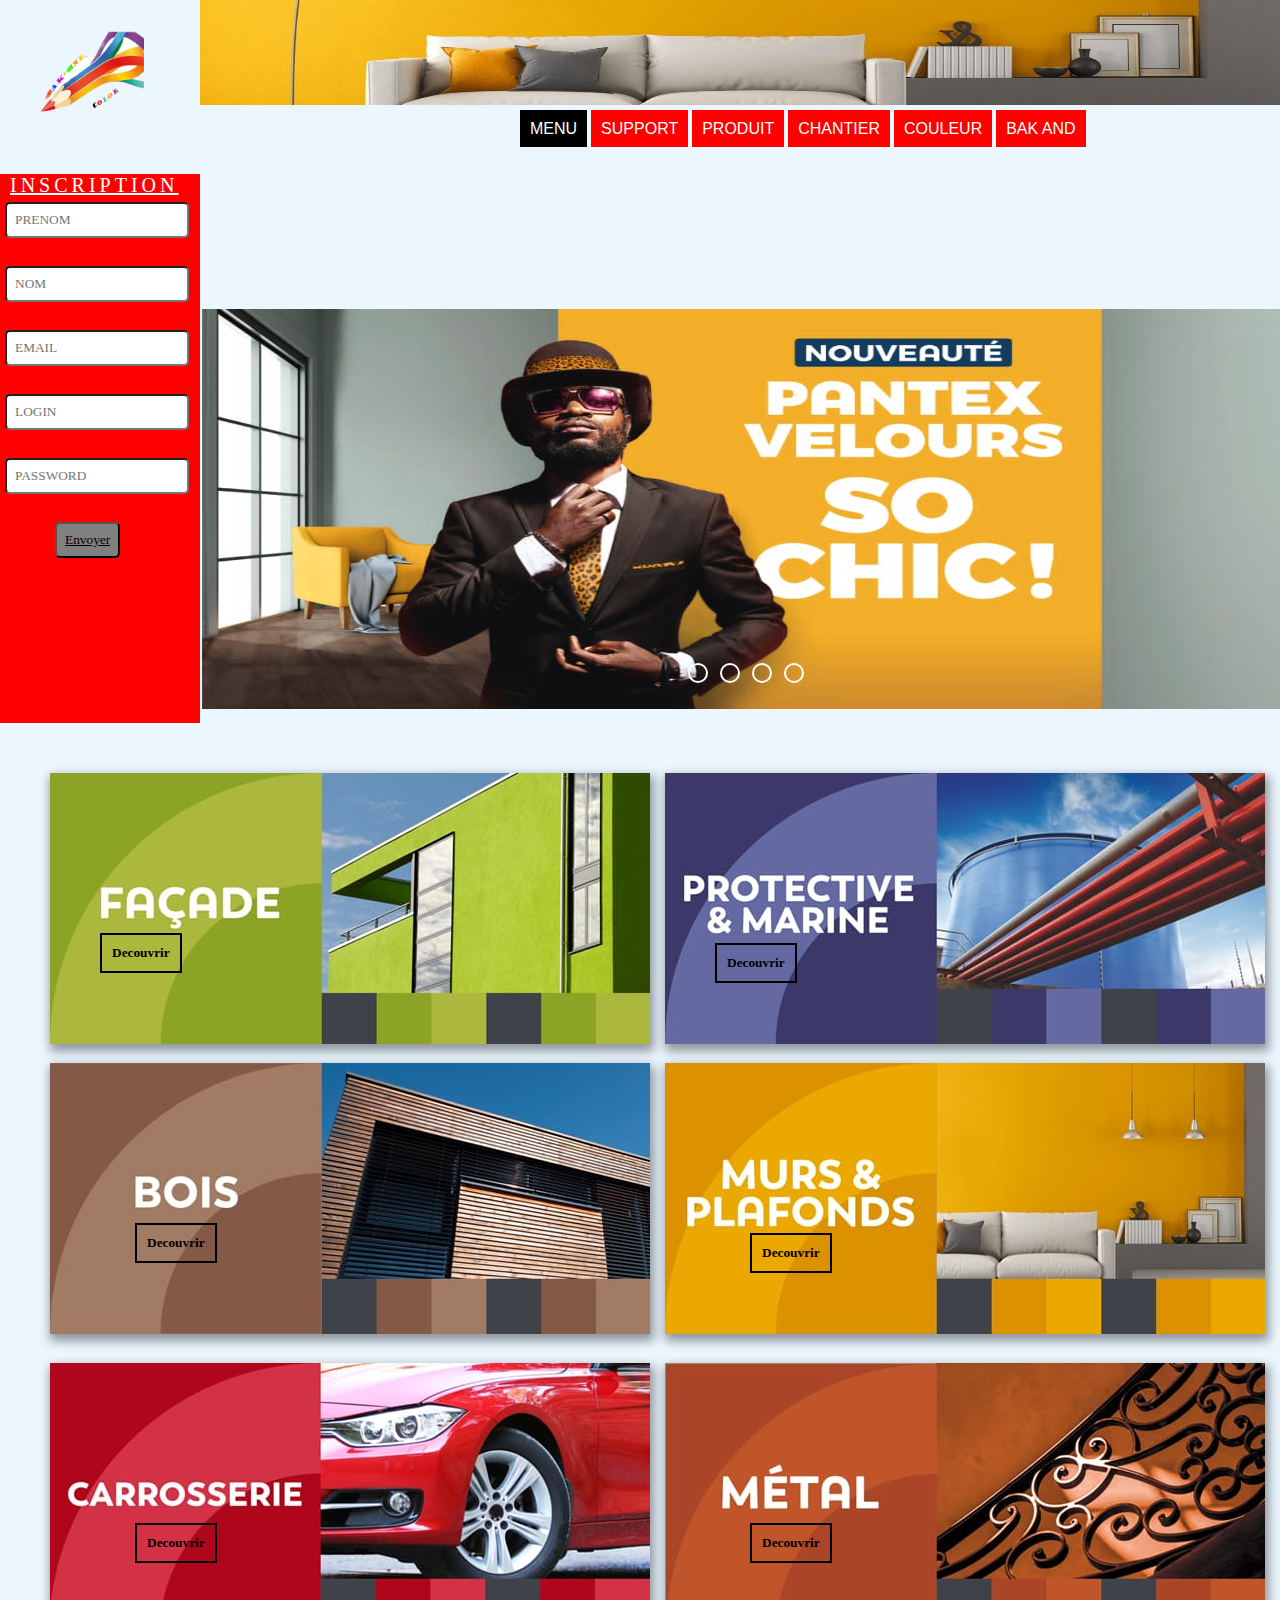
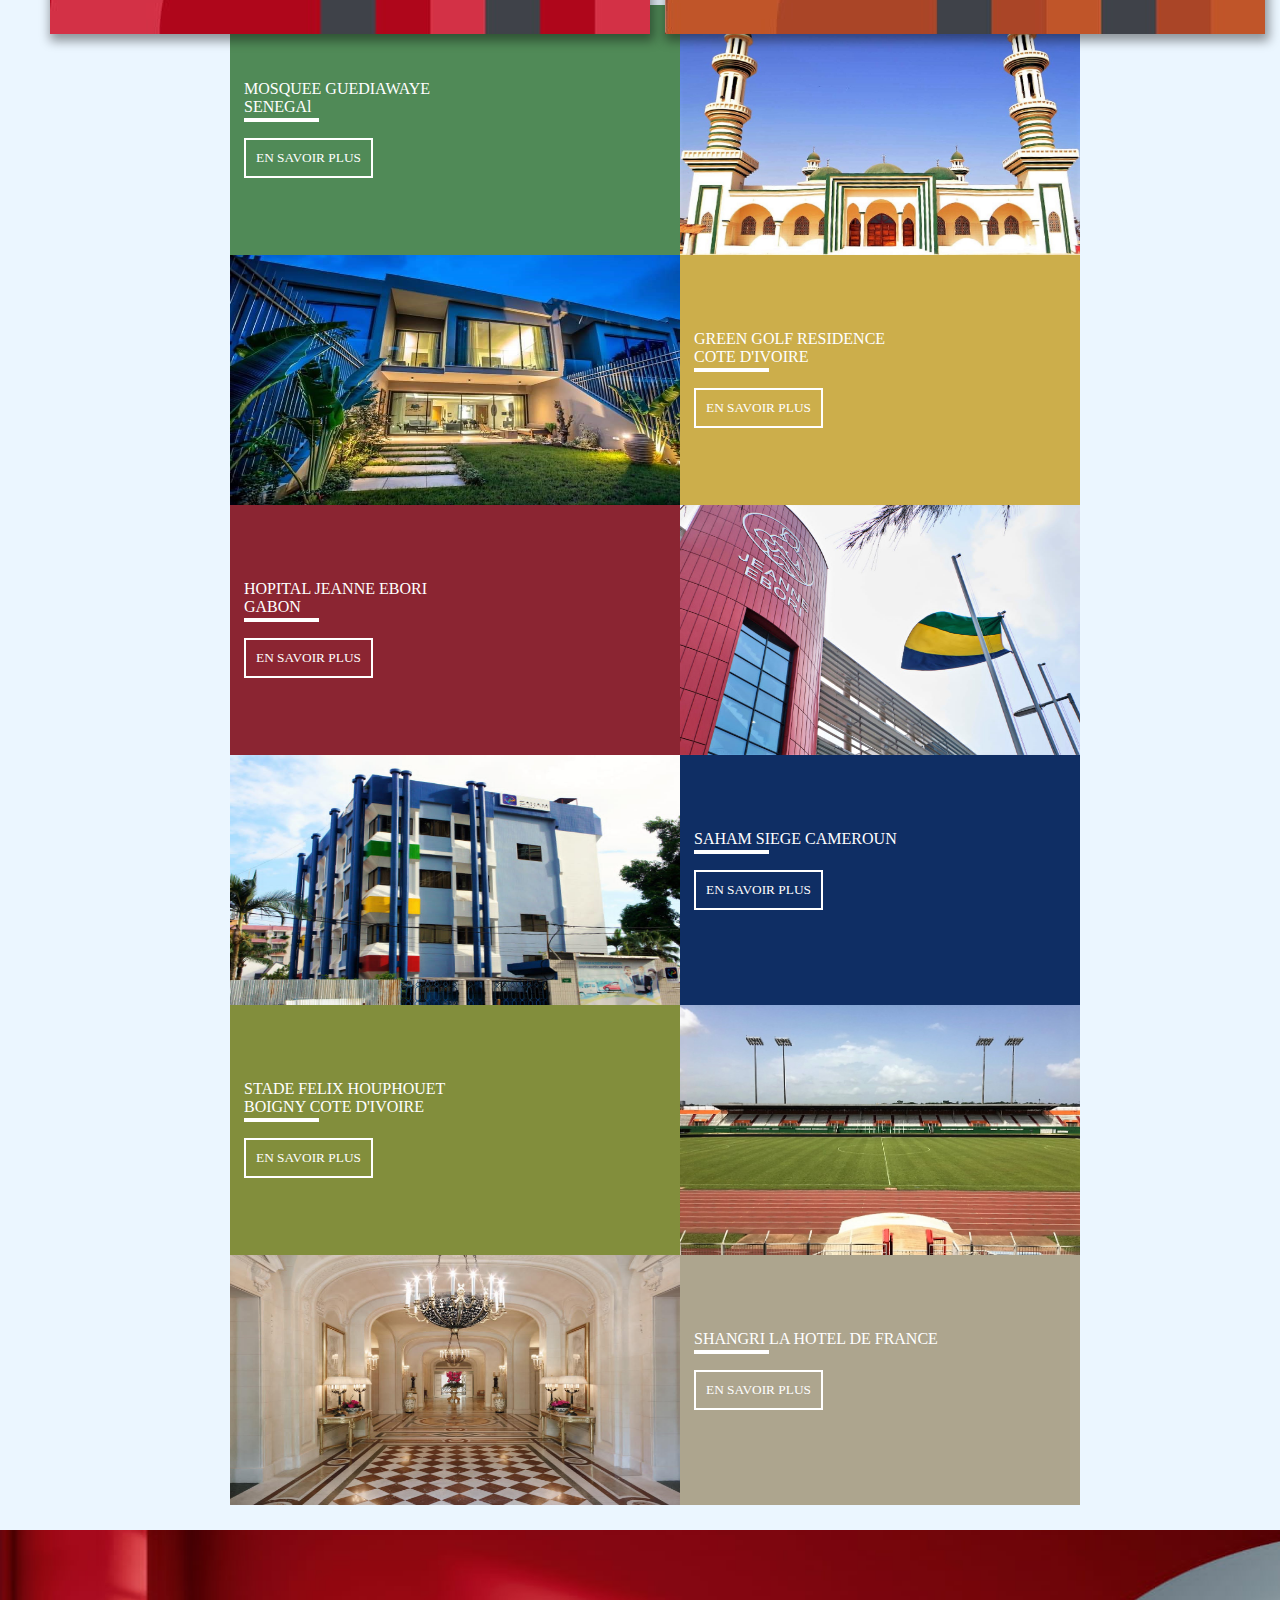
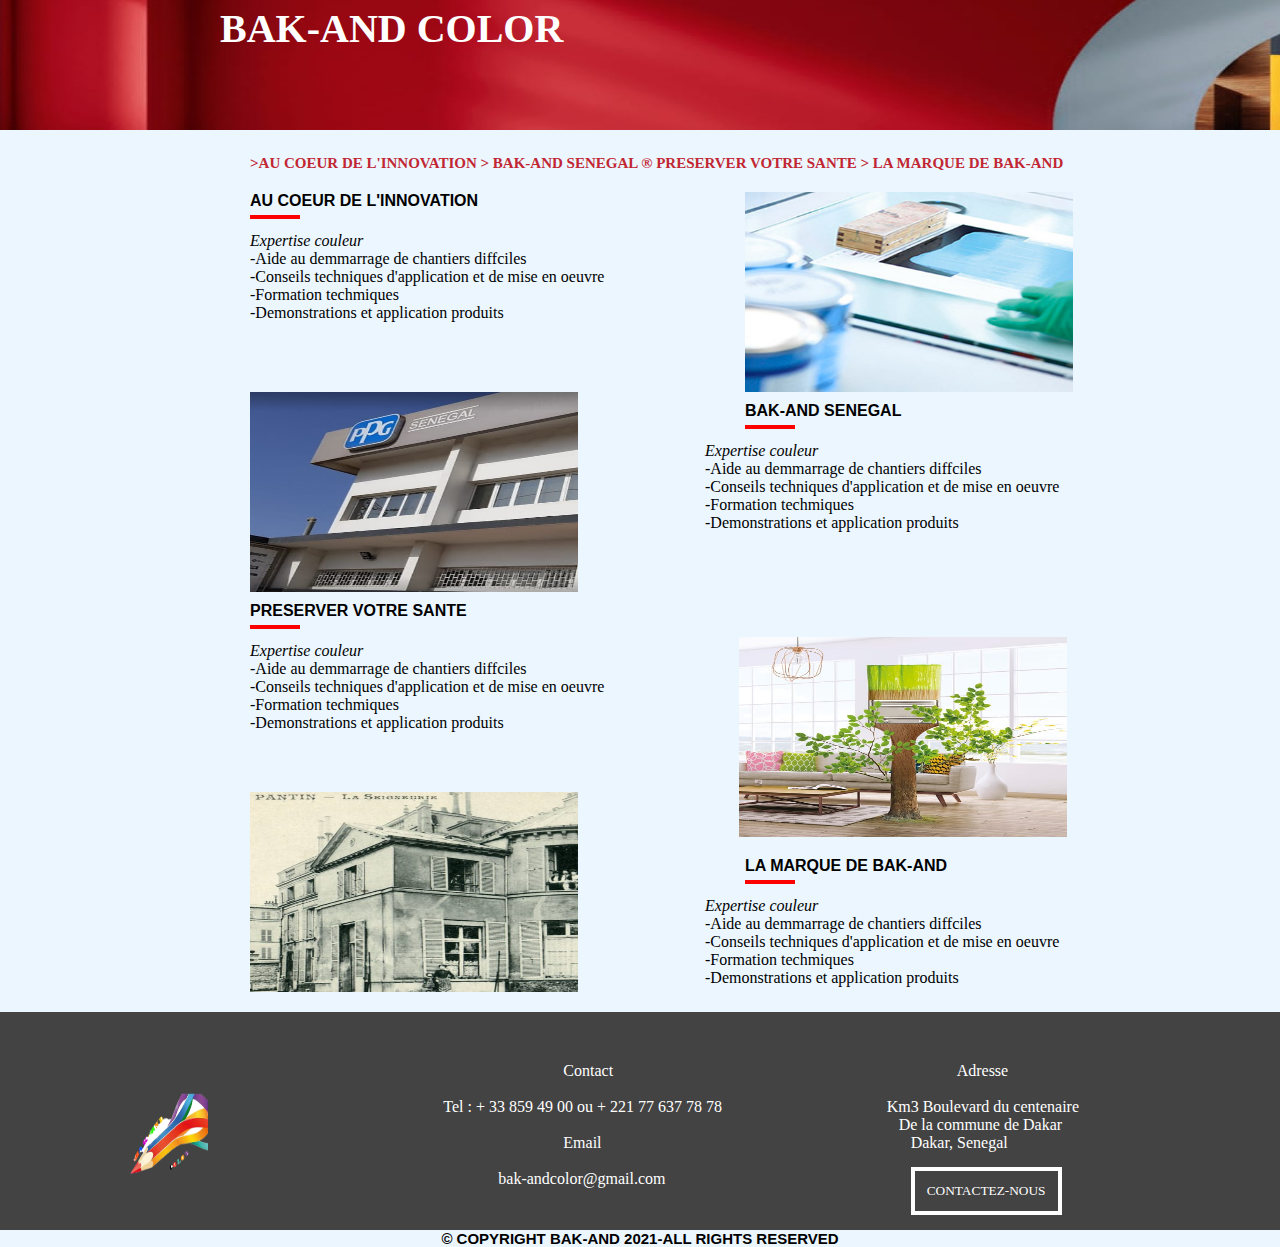
<file: Bak_And_Color/index.html>
<html>
    <head>
        <title>Bak And Color</title>
        <meta charset="utf-8">
        <link rel="stylesheet" href="styles/style.css">
    </head>
    <body>
    <header>
        <div class="logo">
          <img src="images/BAK AND.png">
        </div>
        
        <div class="ban_men">
           <div class="banniere">
             <img src="images/IMG-20210606-WA0050.jpg">
           </div>

           <div class="menu">
             <ul>
                 <a href="#">MENU</a>
                 <a href="#">SUPPORT</a>
                 <a href="#produit">PRODUIT</a>
                 <a href="#chantier">CHANTIER</a>
                 <a href="#">COULEUR</a>
                 <a href="#bak">BAK AND</a>
             </ul>
           </div>
        </div>
    </header>

    <div class="section1">
        <div class="form">
         <p class="inscri">INSCRIPTION</p>
         <form action="" method="">
          <input type="text" name="" placeholder="PRENOM"><br><br>
          <input type="text" name="" placeholder="NOM"><br><br>
          <input type="text" name="" placeholder="EMAIL"><br><br>
          <input type="text" name="" placeholder="LOGIN"><br><br>
          <input type="text" name="" placeholder="PASSWORD"><br><br>
          <input type="submit" value="Envoyer">
         </form>
        </div>

        <div class="slidershow middle">

          <div class="slides">
            <input type="radio" name="r" id="r1" checked>
            <input type="radio" name="r" id="r2">
            <input type="radio" name="r" id="r3">
            <input type="radio" name="r" id="r4">
            <input type="radio" name="r" id="r5">
            <div class="slide s1">
              <img src="images/IMG-20210606-WA0033.jpg" alt="">
            </div>
            <div class="slide">
              <img src="images/IMG-20210606-WA0032.jpg" alt="">
            </div>
            <div class="slide">
              <img src="images/IMG-20210606-WA0024.jpg" alt="">
            </div>
            <div class="slide">
              <img src="images/IMG-20210606-WA0051.jpg" alt="">
            </div>
           
          </div>
    
          <div class="navigation">
            <label for="r1" class="bar"></label>
            <label for="r2" class="bar"></label>
            <label for="r3" class="bar"></label>
            <label for="r4" class="bar"></label>
          </div>
        </div>
    </div>

    <div class="section2" id="produit">

        <div class="section2_1">
        <div class="facade">
          <img src="images/IMG-20210606-WA0061.jpg">
        </div>
          <div class="btn">
            <button type="button"><a href="index2.html" style="text-decoration: none;color: black;">Decouvrir</a></button>
          </div>
        </div>

        <div class="section2_2">
            <div class="pro">
            <img src="images/IMG-20210606-WA0065.jpg">
           </div>
            <div class="btn">
              <button type="button"><a href="index3.html"  style="text-decoration: none;color: black;">Decouvrir</a></button>
            </div>
          </div>
         
          <div class="section2_3">
            <div class="bois">
            <img src="images/IMG-20210606-WA0063.jpg">
          </div>
            <div class="btn">
              <button type="button"><a href="index4.html"  style="text-decoration: none;color: black;">Decouvrir</a></button>
            </div>
          </div>

          <div class="section2_4">
            <div class="mur">
            <img src="images/IMG-20210606-WA0064.jpg">
        </div>
            <div class="btn">
              <button type="button"><a href="index5.html" style="text-decoration: none;color: black;">Decouvrir</a></button>
            </div>
          </div>

          <div class="section2_5">
        <div class="carro">
            <img src="images/IMG-20210606-WA0062.jpg">
        </div>
            <div class="btn">
              <button type="button"><a href="index6.html" style="text-decoration: none;color: black;">Decouvrir</a></button>
            </div>
          </div>

          <div class="section2_6">
            <div class="metal">
            <img src="images/IMG-20210606-WA0021.jpg">
        </div>
            <div class="btn">
              <button type="button"><a href="index7.html" style="text-decoration: none;color: black;">Decouvrir</a></button>
            </div>
          </div>
    </div>

    <div class="chantier" id="chantier">
        <!--Chantier 1-->
     <div class="ct1">
      <div class="info">
        <p>MOSQUEE GUEDIAWAYE<br>SENEGAl</p><br>
        <button type="button" class="plus">EN SAVOIR PLUS</button>
      </div>
      <div class="mosq">
       <img src="images/IMG-20210606-WA0027.jpg" width="400" height="250">
      </div>
     </div>
     <!--Chantier 2-->
     <div class="ct2">
        <div class="resi">
            <img src="images/IMG-20210606-WA0058.jpg" width="450" height="250">
           </div>
        <div class="info">
          <p>GREEN GOLF RESIDENCE<br>COTE D'IVOIRE</p><br>
          <button type="button" class="plus">EN SAVOIR PLUS</button>
        </div>
        </div>
     <!--Chantier 3-->
     <div class="ct3">
        <div class="info">
          <p>HOPITAL JEANNE EBORI<br>GABON</p><br>
          <button type="button" class="plus">EN SAVOIR PLUS</button>
        </div>
        <div class="hop">
         <img src="images/IMG-20210606-WA0035.jpg" width="400" height="250">
        </div>
       </div>
       <!--Chantier 4-->
       <div class="ct4">
        <div class="saham">
            <img src="images/IMG-20210606-WA0049.jpg" width="450" height="250">
           </div>
        <div class="info">
          <p>SAHAM SIEGE CAMEROUN</p><br>
          <button type="button" class="plus">EN SAVOIR PLUS</button>
        </div>
    </div>
        <!--Chantier 5-->
        <div class="ct5">
            <div class="info">
              <p>STADE FELIX HOUPHOUET <br>BOIGNY COTE D'IVOIRE</p><br>
              <button type="button" class="plus">EN SAVOIR PLUS</button>
            </div>
            <div class="std">
             <img src="images/IMG-20210606-WA0028.jpg" width="400" height="250">
            </div>
           </div>
        <!--Chantier 6-->
        <div class="ct6">
            <div class="hot">
                <img src="images/IMG-20210606-WA0025.jpg" width="450" height="250">
               </div>
            <div class="info">
              <p>SHANGRI LA HOTEL DE FRANCE</p><br>
              <button type="button" class="plus">EN SAVOIR PLUS</button>
            </div>
        </div>

    </div>

    <!--Bak And-->
    
      <div class="ban_bak">
        <div class="image_bak">
          <img src="images/IMG-20210606-WA0026.jpg">
        </div>
        <div class="info">
          <h1>BAK-AND COLOR</h1>
        </div>
      </div>
     <h3 class="innov"><a href="#"></a>>AU COEUR DE L'INNOVATION > BAK-AND SENEGAL &#174; PRESERVER VOTRE SANTE > LA MARQUE DE BAK-AND</a></h3>

     <div class="bak_content">
      
        <div class="ligne">
           <!--Ligne 1-->
           <div class="ligne_1_1">
             <p class="inno">AU COEUR DE L'INNOVATION</p><br>
             <p class="exp">
               <em>Expertise couleur</em><br>
               -Aide au demmarrage de chantiers diffciles<br>
               -Conseils techniques d'application et de mise en oeuvre<br>
               -Formation techmiques<br>
               -Demonstrations et application produits
             </p>
           </div>
          <div class="ligne_1_2">
            <img src="images/IMG-20210606-WA0057.jpg" width="328" height="200">
          </div>
        <!--Ligne 2-->
        <div class="ligne_1_3">
          <img src="images/IMG-20210606-WA0055.jpg" width="328" height="200">
        </div>
        <div class="ligne_1_4">
          <p class="inno">BAK-AND SENEGAL</p><br>
          <p class="exp">
            <em>Expertise couleur</em><br>
            -Aide au demmarrage de chantiers diffciles<br>
            -Conseils techniques d'application et de mise en oeuvre<br>
            -Formation techmiques<br>
            -Demonstrations et application produits
          </p>
        </div>
       <!--Ligne 3-->
       <div class="ligne_1_5">
        <p class="inno">PRESERVER VOTRE SANTE</p><br>
        <p class="exp">
          <em>Expertise couleur</em><br>
          -Aide au demmarrage de chantiers diffciles<br>
          -Conseils techniques d'application et de mise en oeuvre<br>
          -Formation techmiques<br>
          -Demonstrations et application produits
        </p>
      </div>
     <div class="ligne_1_6">
       <img src="images/IMG-20210606-WA0060.jpg" width="328" height="200">
     </div>

     <div class="ligne_1_7">
      <img src="images/IMG-20210606-WA0056.jpg" width="328" height="200">
    </div>
    <div class="ligne_1_8">
      <p class="inno">LA MARQUE DE BAK-AND</p><br>
      <p class="exp">
        <em>Expertise couleur</em><br>
        -Aide au demmarrage de chantiers diffciles<br>
        -Conseils techniques d'application et de mise en oeuvre<br>
        -Formation techmiques<br>
        -Demonstrations et application produits
      </p>
    </div>


        </div>
     </div>
   

    <!--Le pied de page-->
    <footer>
      <div class="pied">
      <div class="logo_footer">
       <img src="images/BAK AND.png" width="150" height="150">
      </div>

      <div class="ct_em">
        <p class="titre">Contact</p><br>
        <p class="info">Tel : + 33 859 49 00 ou + 221 77 637 78 78 </p><br>
        <p class="titre">Email</p><br>
        <p class="info" style="margin-left: 55px;">bak-andcolor@gmail.com</p><br><br>
      </div>

      <div class="place">
        <p class="titre">Adresse</p><br>
        <p class="adr">Km3 Boulevard du centenaire<br>
          &nbsp;&nbsp;&nbsp;De la commune de Dakar<br>
          &nbsp;&nbsp;&nbsp;&nbsp;&nbsp;&nbsp;Dakar, Senegal
        </p>
        <button type="button" class="contact">CONTACTEZ-NOUS</button>
      </div>
    </div>
    </footer>
    <p class="cop">&#169; COPYRIGHT BAK-AND 2021-ALL RIGHTS RESERVED</p>
     
    
</body>
</html>
</file>
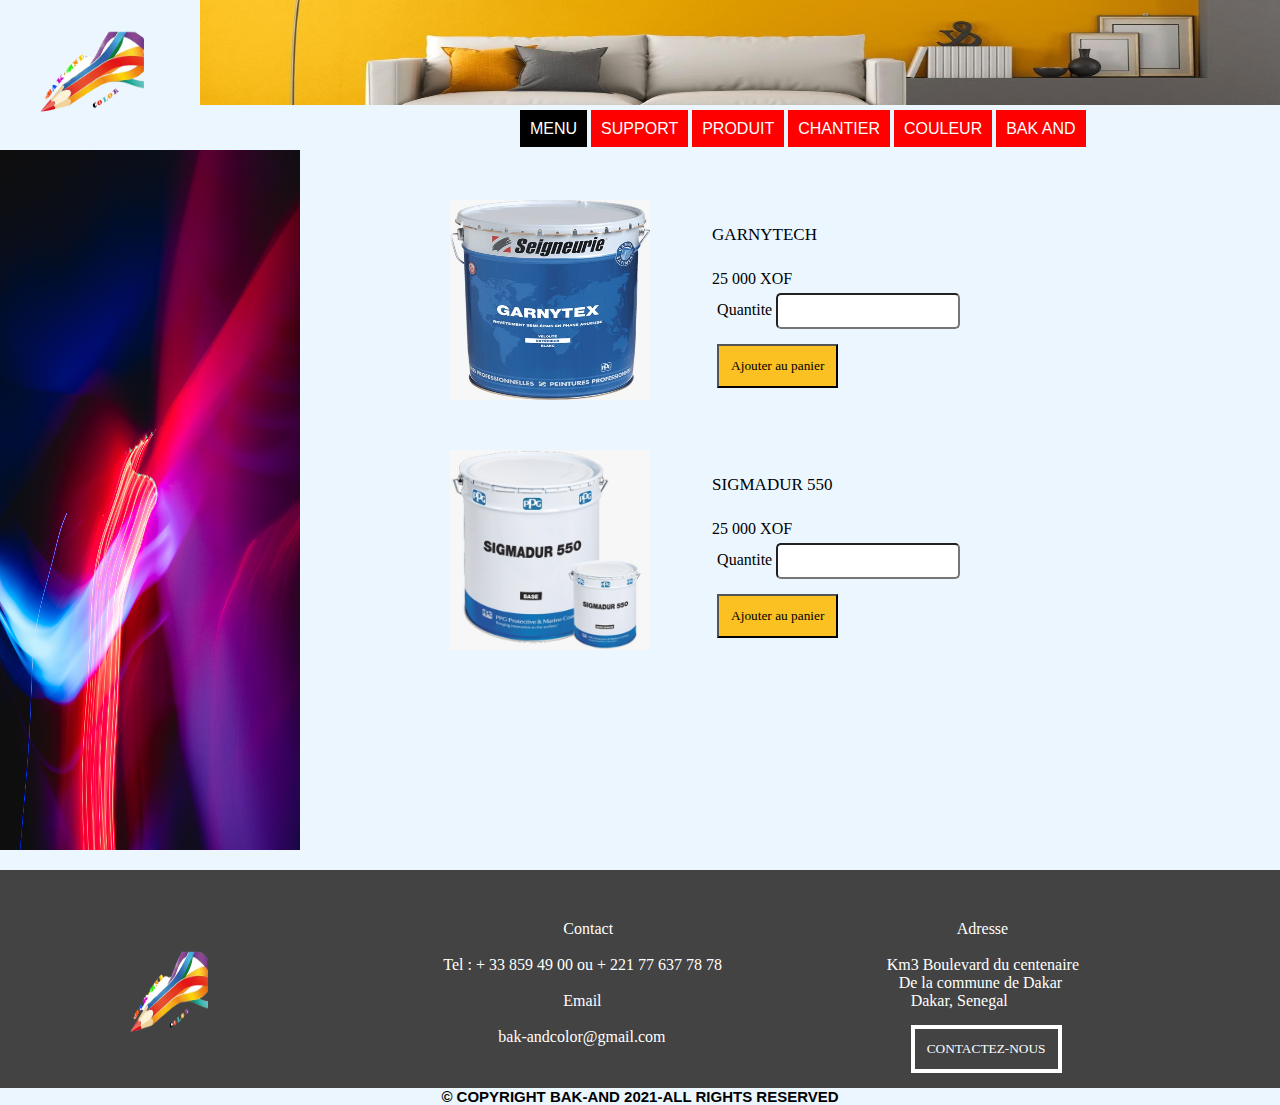
<file: Bak_And_Color/index2.html>
<html>
    <head>
        <title>Bak And Color</title>
        <meta charset="utf-8">
        <link rel="stylesheet" href="styles/style.css">
    </head>
    <body>
    <header>
        <div class="logo">
          <img src="images/BAK AND.png">
        </div>
        
        <div class="ban_men">
           <div class="banniere">
             <img src="images/IMG-20210606-WA0050.jpg">
           </div>

           <div class="menu">
             <ul>
                 <a href="index.html">MENU</a>
                 <a href="#">SUPPORT</a>
                 <a href="index.html">PRODUIT</a>
                 <a href="index.html">CHANTIER</a>
                 <a href="#">COULEUR</a>
                 <a href="index.html">BAK AND</a>
             </ul>
           </div>
        </div>
    </header>

    <div class="section1">
        <div class="bup">
         <img src="images/pexels-bruno-thethe-1910236.jpg" width="300" height="700">
        </div>

        <div class="promo2">
            <div class="section_2_2_1">
                <div class="produit">
                  <img src="images/IMG-20210606-WA0029.jpg" width="200" height="200">
                </div>
                <div class="info_pro">
                    <p class="info">GARNYTECH</p>
                    <p class="prix">25 000 XOF</p>
                    <form>
                        <label>Quantite</label>
                        <input type="number" name="" class="qt"><br>
                        <button class="ajout">Ajouter au panier</button>
                    </form>
                </div>
       
               </div>
       
               <div class="section_2_2_2">
                   <div class="produit">
                     <img src="images/IMG-20210606-WA0020.jpg" width="200" height="200">
                   </div>
                   <div class="info_pro">
                       <p class="info">SIGMADUR 550</p>
                       <p class="prix">25 000 XOF</p>
                       <form>
                           <label>Quantite</label>
                           <input type="number" name="" class="qt"><br>
                           <button class="ajout">Ajouter au panier</button>
                       </form>
                   </div>
          
                  </div>
        </div>
    </div>

      

    <!--Le pied de page-->
    <footer>
      <div class="pied">
      <div class="logo_footer">
       <img src="images/BAK AND.png" width="150" height="150">
      </div>

      <div class="ct_em">
        <p class="titre">Contact</p><br>
        <p class="info">Tel : + 33 859 49 00 ou + 221 77 637 78 78 </p><br>
        <p class="titre">Email</p><br>
        <p class="info" style="margin-left: 55px;">bak-andcolor@gmail.com</p><br<br>
      </div>

      <div class="place">
        <p class="titre">Adresse</p><br>
        <p class="adr">Km3 Boulevard du centenaire<br>
          &nbsp;&nbsp;&nbsp;De la commune de Dakar<br>
          &nbsp;&nbsp;&nbsp;&nbsp;&nbsp;&nbsp;Dakar, Senegal
        </p>
        <button type="button" class="contact">CONTACTEZ-NOUS</button>
      </div>
    </div>
    </footer>
    <p class="cop">&#169; COPYRIGHT BAK-AND 2021-ALL RIGHTS RESERVED</p>
     
    
</body>
</html>
</file>
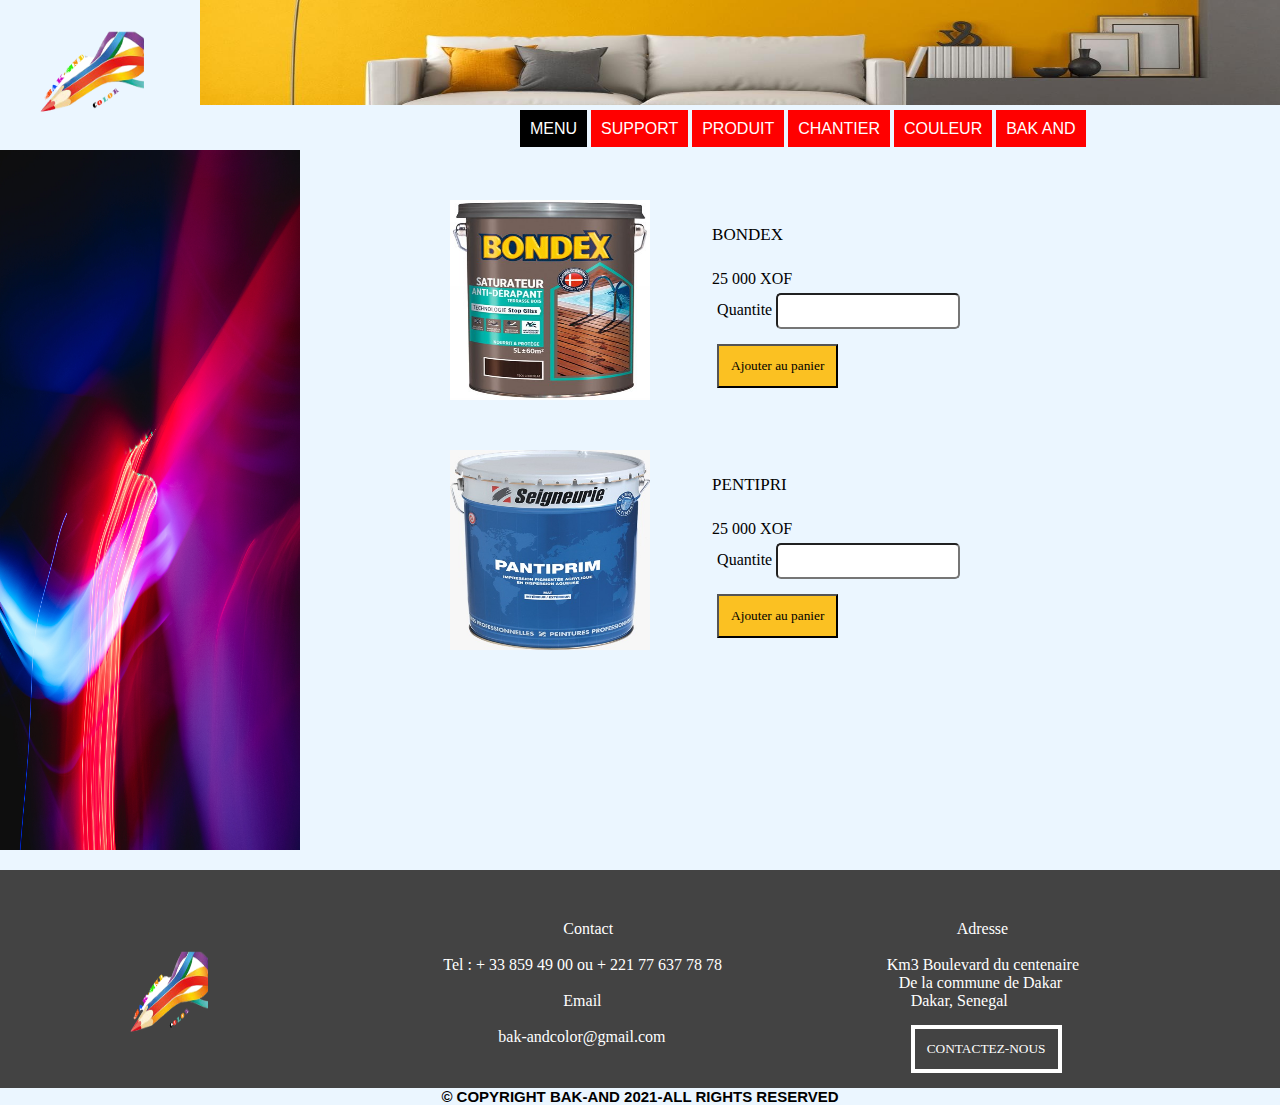
<file: Bak_And_Color/index3.html>
<html>
    <head>
        <title>Bak And Color</title>
        <meta charset="utf-8">
        <link rel="stylesheet" href="styles/style.css">
    </head>
    <body>
    <header>
        <div class="logo">
          <img src="images/BAK AND.png">
        </div>
        
        <div class="ban_men">
           <div class="banniere">
             <img src="images/IMG-20210606-WA0050.jpg">
           </div>

           <div class="menu">
             <ul>
                 <a href="index.html">MENU</a>
                 <a href="#">SUPPORT</a>
                 <a href="index.html">PRODUIT</a>
                 <a href="index.html">CHANTIER</a>
                 <a href="#">COULEUR</a>
                 <a href="index.html">BAK AND</a>
             </ul>
           </div>
        </div>
    </header>

    <div class="section1">
      <div class="bup">
        <img src="images/pexels-bruno-thethe-1910236.jpg" width="300" height="700">
       </div>

        <div class="promo2">
            <div class="section_2_2_1">
                <div class="produit">
                  <img src="images/IMG-20210606-WA0042.jpg" width="200" height="200">
                </div>
                <div class="info_pro">
                    <p class="info">BONDEX</p>
                    <p class="prix">25 000 XOF</p>
                    <form>
                        <label>Quantite</label>
                        <input type="number" name="" class="qt"><br>
                        <button class="ajout">Ajouter au panier</button>
                    </form>
                </div>
       
               </div>
       
               <div class="section_2_2_2">
                   <div class="produit">
                     <img src="images/IMG-20210606-WA0048.jpg" width="200" height="200">
                   </div>
                   <div class="info_pro">
                       <p class="info">PENTIPRI</p>
                       <p class="prix">25 000 XOF</p>
                       <form>
                           <label>Quantite</label>
                           <input type="number" name="" class="qt"><br>
                           <button class="ajout">Ajouter au panier</button>
                       </form>
                   </div>
          
                  </div>
        </div>
    </div>

      

    <!--Le pied de page-->
    <footer>
      <div class="pied">
      <div class="logo_footer">
       <img src="images/BAK AND.png" width="150" height="150">
      </div>

      <div class="ct_em">
        <p class="titre">Contact</p><br>
        <p class="info">Tel : + 33 859 49 00 ou + 221 77 637 78 78 </p><br>
        <p class="titre">Email</p><br>
        <p class="info" style="margin-left: 55px;">bak-andcolor@gmail.com</p><br<br>
      </div>

      <div class="place">
        <p class="titre">Adresse</p><br>
        <p class="adr">Km3 Boulevard du centenaire<br>
          &nbsp;&nbsp;&nbsp;De la commune de Dakar<br>
          &nbsp;&nbsp;&nbsp;&nbsp;&nbsp;&nbsp;Dakar, Senegal
        </p>
        <button type="button" class="contact">CONTACTEZ-NOUS</button>
      </div>
    </div>
    </footer>
    <p class="cop">&#169; COPYRIGHT BAK-AND 2021-ALL RIGHTS RESERVED</p>
     
    
</body>
</html>
</file>
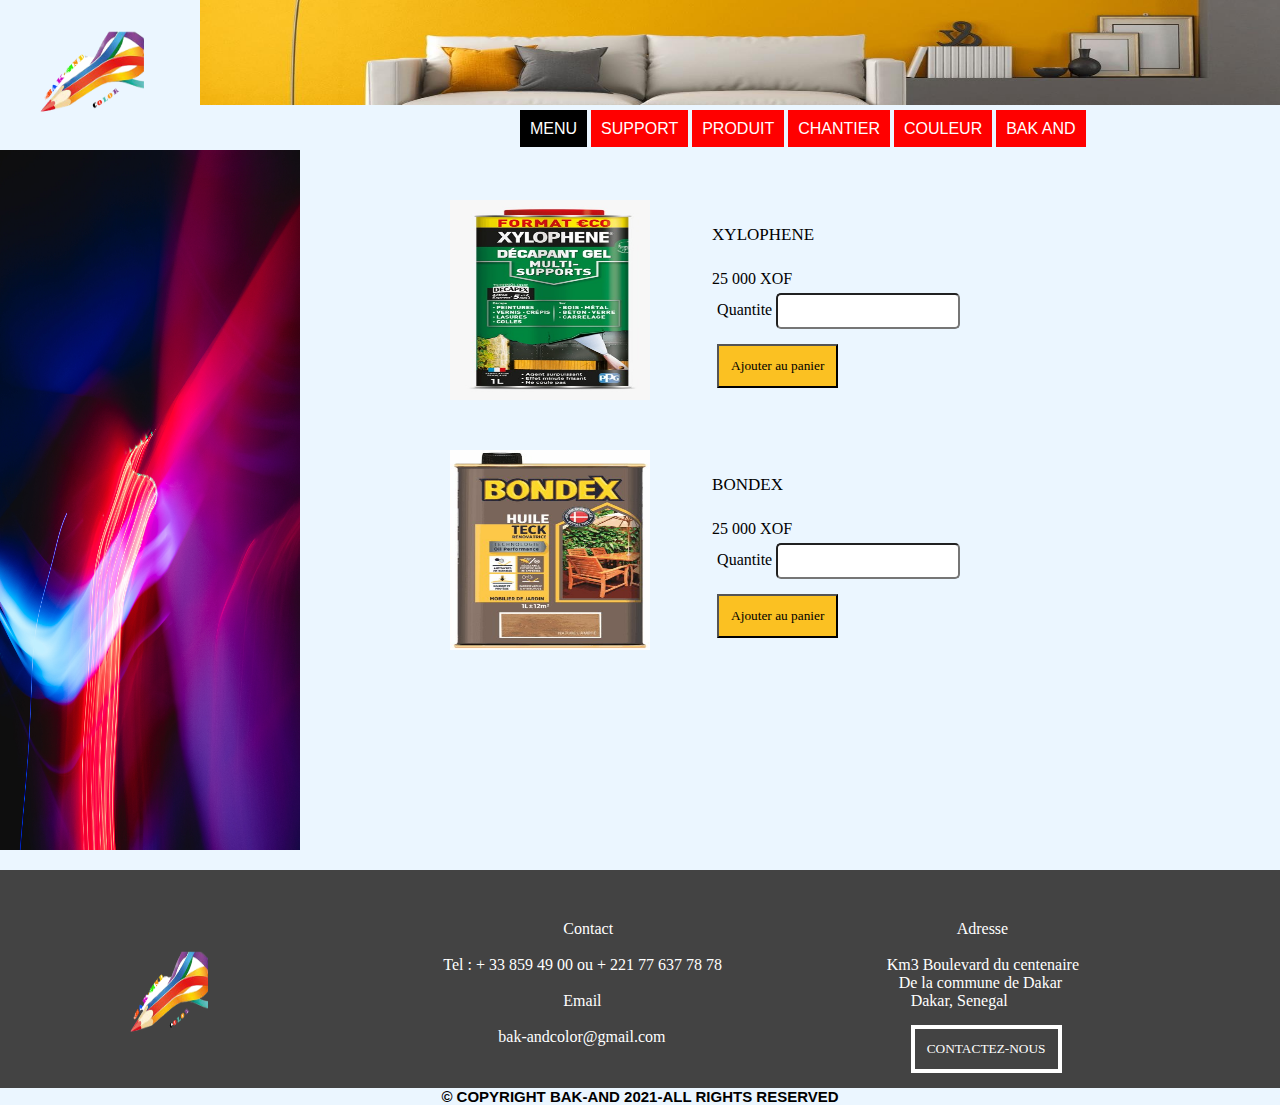
<file: Bak_And_Color/index4.html>
<html>
    <head>
        <title>Bak And Color</title>
        <meta charset="utf-8">
        <link rel="stylesheet" href="styles/style.css">
    </head>
    <body>
    <header>
        <div class="logo">
          <img src="images/BAK AND.png">
        </div>
        
        <div class="ban_men">
           <div class="banniere">
             <img src="images/IMG-20210606-WA0050.jpg">
           </div>

           <div class="menu">
             <ul>
                 <a href="index.html">MENU</a>
                 <a href="#">SUPPORT</a>
                 <a href="index.html">PRODUIT</a>
                 <a href="index.html">CHANTIER</a>
                 <a href="#">COULEUR</a>
                 <a href="#">BAK AND</a>
             </ul>
           </div>
        </div>
    </header>

    <div class="section1">
      <div class="bup">
        <img src="images/pexels-bruno-thethe-1910236.jpg" width="300" height="700">
       </div>

        <div class="promo2">
            <div class="section_2_2_1">
                <div class="produit">
                  <img src="images/IMG-20210606-WA0041.jpg" width="200" height="200">
                </div>
                <div class="info_pro">
                    <p class="info">XYLOPHENE</p>
                    <p class="prix">25 000 XOF</p>
                    <form>
                        <label>Quantite</label>
                        <input type="number" name="" class="qt"><br>
                        <button class="ajout">Ajouter au panier</button>
                    </form>
                </div>
       
               </div>
       
               <div class="section_2_2_2">
                   <div class="produit">
                     <img src="images/IMG-20210606-WA0040.jpg" width="200" height="200">
                   </div>
                   <div class="info_pro">
                       <p class="info">BONDEX</p>
                       <p class="prix">25 000 XOF</p>
                       <form>
                           <label>Quantite</label>
                           <input type="number" name="" class="qt"><br>
                           <button class="ajout">Ajouter au panier</button>
                       </form>
                   </div>
          
                  </div>
        </div>
    </div>

      

    <!--Le pied de page-->
    <footer>
      <div class="pied">
      <div class="logo_footer">
       <img src="images/BAK AND.png" width="150" height="150">
      </div>

      <div class="ct_em">
        <p class="titre">Contact</p><br>
        <p class="info">Tel : + 33 859 49 00 ou + 221 77 637 78 78 </p><br>
        <p class="titre">Email</p><br>
        <p class="info" style="margin-left: 55px;">bak-andcolor@gmail.com</p><br<br>
      </div>

      <div class="place">
        <p class="titre">Adresse</p><br>
        <p class="adr">Km3 Boulevard du centenaire<br>
          &nbsp;&nbsp;&nbsp;De la commune de Dakar<br>
          &nbsp;&nbsp;&nbsp;&nbsp;&nbsp;&nbsp;Dakar, Senegal
        </p>
        <button type="button" class="contact">CONTACTEZ-NOUS</button>
      </div>
    </div>
    </footer>
    <p class="cop">&#169; COPYRIGHT BAK-AND 2021-ALL RIGHTS RESERVED</p>
     
    
</body>
</html>
</file>
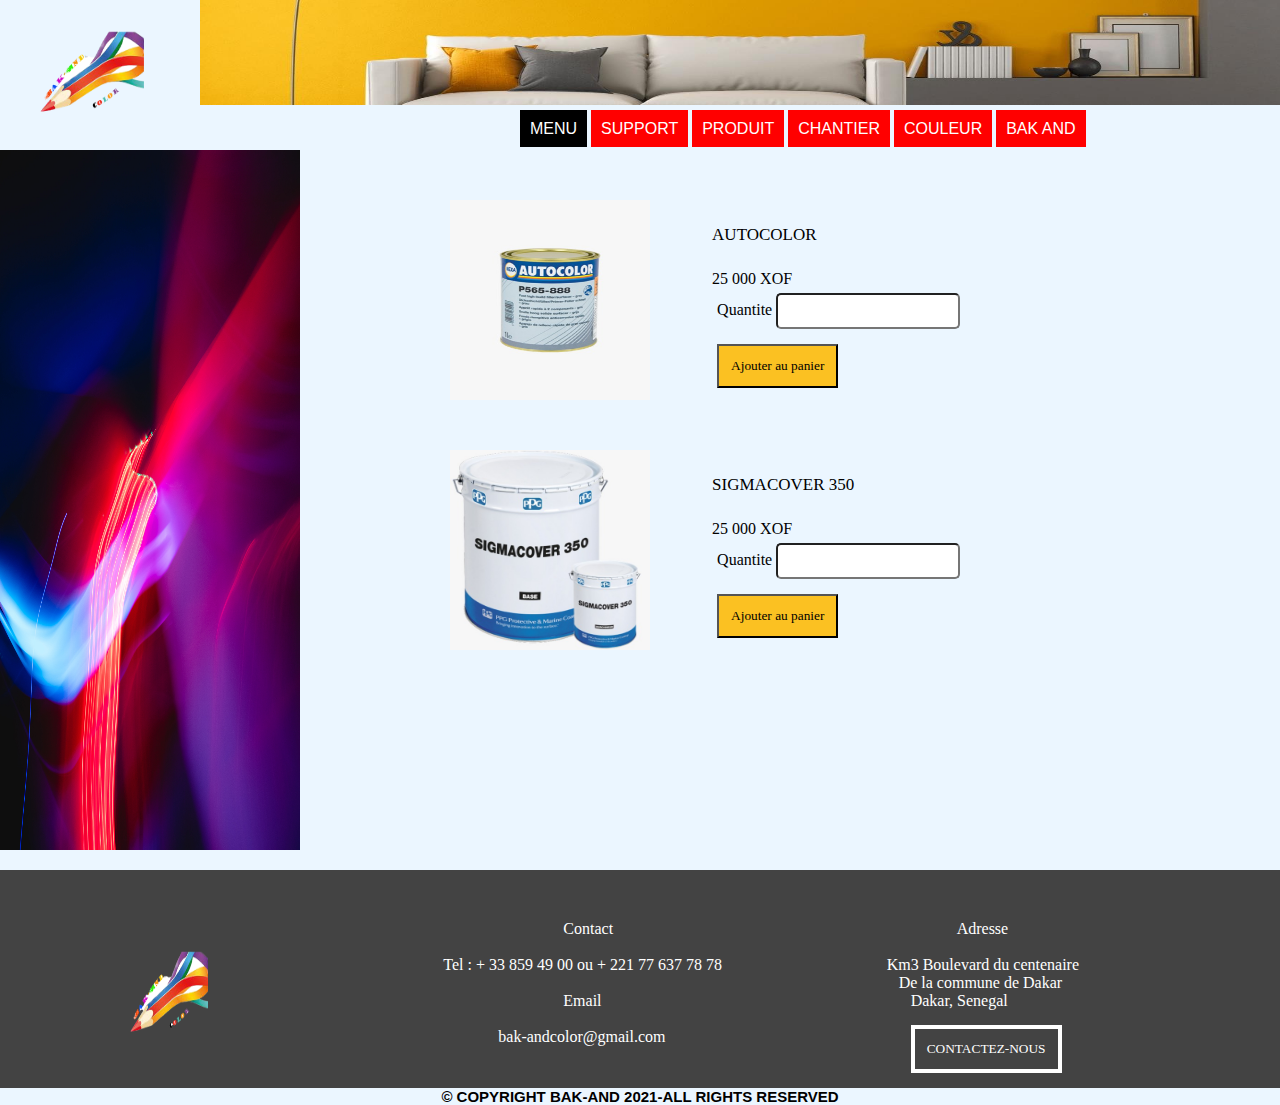
<file: Bak_And_Color/index5.html>
<html>
    <head>
        <title>Bak And Color</title>
        <meta charset="utf-8">
        <link rel="stylesheet" href="styles/style.css">
    </head>
    <body>
    <header>
        <div class="logo">
          <img src="images/BAK AND.png">
        </div>
        
        <div class="ban_men">
           <div class="banniere">
             <img src="images/IMG-20210606-WA0050.jpg">
           </div>

           <div class="menu">
             <ul>
                 <a href="index.html">MENU</a>
                 <a href="#">SUPPORT</a>
                 <a href="index.html">PRODUIT</a>
                 <a href="index.html">CHANTIER</a>
                 <a href="#">COULEUR</a>
                 <a href="index.html">BAK AND</a>
             </ul>
           </div>
        </div>
    </header>

    <div class="section1">
      <div class="bup">
        <img src="images/pexels-bruno-thethe-1910236.jpg" width="300" height="700">
       </div>

        <div class="promo2">
            <div class="section_2_2_1">
                <div class="produit">
                  <img src="images/IMG-20210606-WA0037.jpg" width="200" height="200">
                </div>
                <div class="info_pro">
                    <p class="info">AUTOCOLOR</p>
                    <p class="prix">25 000 XOF</p>
                    <form>
                        <label>Quantite</label>
                        <input type="number" name="" class="qt"><br>
                        <button class="ajout">Ajouter au panier</button>
                    </form>
                </div>
       
               </div>
       
               <div class="section_2_2_2">
                   <div class="produit">
                     <img src="images/IMG-20210606-WA0017.jpg" width="200" height="200">
                   </div>
                   <div class="info_pro">
                       <p class="info">SIGMACOVER 350</p>
                       <p class="prix">25 000 XOF</p>
                       <form>
                           <label>Quantite</label>
                           <input type="number" name="" class="qt"><br>
                           <button class="ajout">Ajouter au panier</button>
                       </form>
                   </div>
          
                  </div>
        </div>
    </div>

      

    <!--Le pied de page-->
    <footer>
      <div class="pied">
      <div class="logo_footer">
       <img src="images/BAK AND.png" width="150" height="150">
      </div>

      <div class="ct_em">
        <p class="titre">Contact</p><br>
        <p class="info">Tel : + 33 859 49 00 ou + 221 77 637 78 78 </p><br>
        <p class="titre">Email</p><br>
        <p class="info" style="margin-left: 55px;">bak-andcolor@gmail.com</p><br<br>
      </div>

      <div class="place">
        <p class="titre">Adresse</p><br>
        <p class="adr">Km3 Boulevard du centenaire<br>
          &nbsp;&nbsp;&nbsp;De la commune de Dakar<br>
          &nbsp;&nbsp;&nbsp;&nbsp;&nbsp;&nbsp;Dakar, Senegal
        </p>
        <button type="button" class="contact">CONTACTEZ-NOUS</button>
      </div>
    </div>
    </footer>
    <p class="cop">&#169; COPYRIGHT BAK-AND 2021-ALL RIGHTS RESERVED</p>
     
    
</body>
</html>
</file>
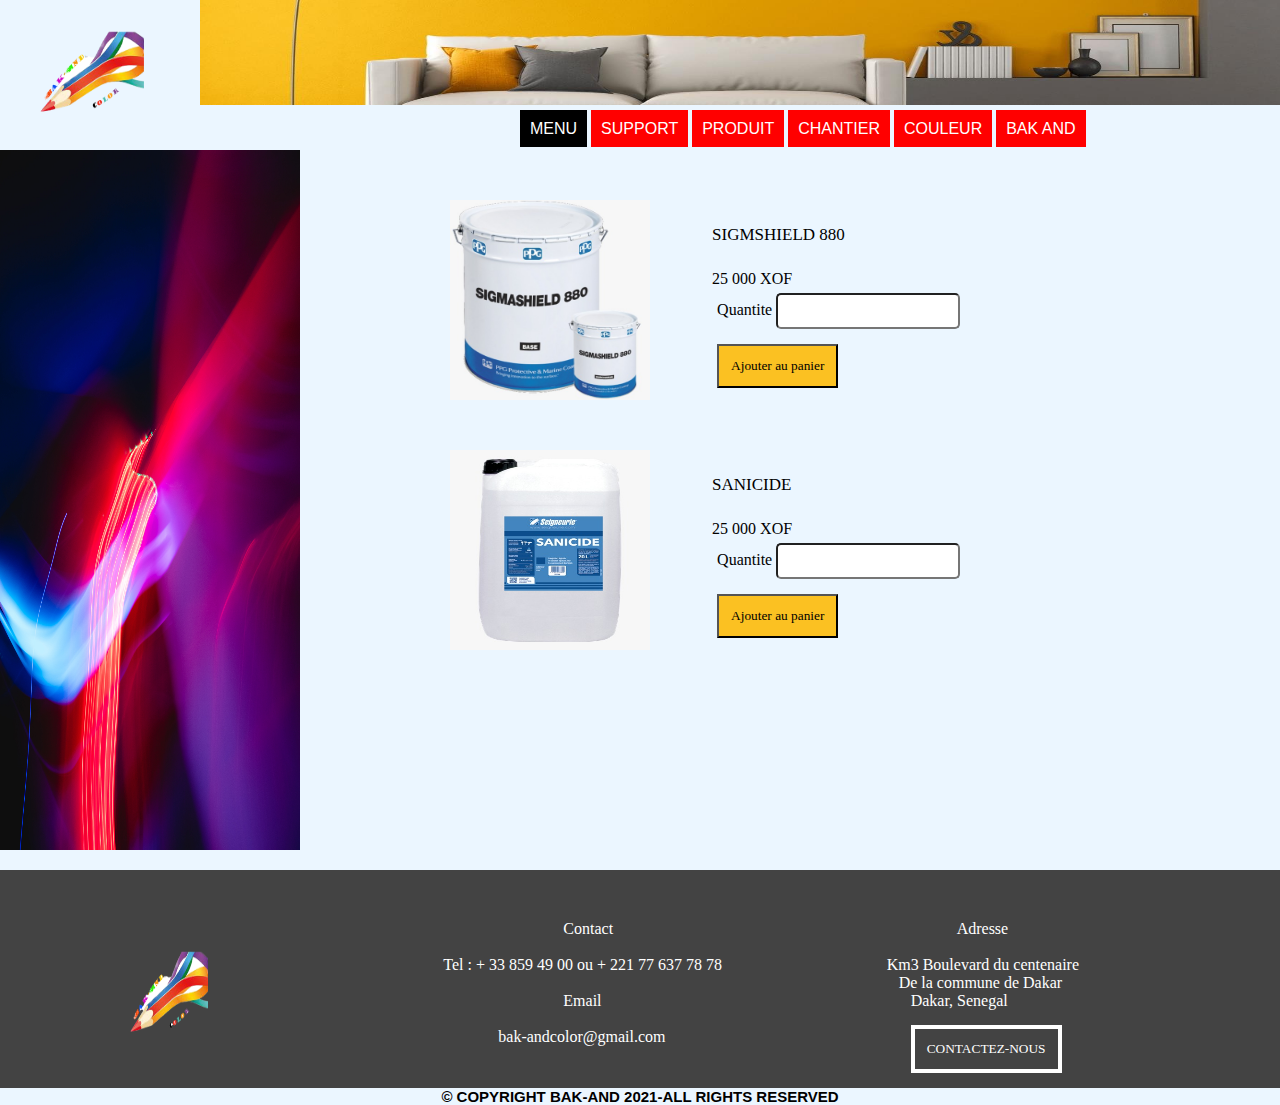
<file: Bak_And_Color/index6.html>
<html>
    <head>
        <title>Bak And Color</title>
        <meta charset="utf-8">
        <link rel="stylesheet" href="styles/style.css">
    </head>
    <body>
    <header>
        <div class="logo">
          <img src="images/BAK AND.png">
        </div>
        
        <div class="ban_men">
           <div class="banniere">
             <img src="images/IMG-20210606-WA0050.jpg">
           </div>

           <div class="menu">
             <ul>
                 <a href="index.html">MENU</a>
                 <a href="#">SUPPORT</a>
                 <a href="index.html">PRODUIT</a>
                 <a href="index.html">CHANTIER</a>
                 <a href="#">COULEUR</a>
                 <a href="index.html">BAK AND</a>
             </ul>
           </div>
        </div>
    </header>

    <div class="section1">
      <div class="bup">
        <img src="images/pexels-bruno-thethe-1910236.jpg" width="300" height="700">
       </div>

        <div class="promo2">
            <div class="section_2_2_1">
                <div class="produit">
                  <img src="images/IMG-20210606-WA0018.jpg" width="200" height="200">
                </div>
                <div class="info_pro">
                    <p class="info">SIGMSHIELD 880</p>
                    <p class="prix">25 000 XOF</p>
                    <form>
                        <label>Quantite</label>
                        <input type="number" name="" class="qt"><br>
                        <button class="ajout">Ajouter au panier</button>
                    </form>
                </div>
       
               </div>
       
               <div class="section_2_2_2">
                   <div class="produit">
                     <img src="images/IMG-20210606-WA0046.jpg" width="200" height="200">
                   </div>
                   <div class="info_pro">
                       <p class="info">SANICIDE</p>
                       <p class="prix">25 000 XOF</p>
                       <form>
                           <label>Quantite</label>
                           <input type="number" name="" class="qt"><br>
                           <button class="ajout">Ajouter au panier</button>
                       </form>
                   </div>
          
                  </div>
        </div>
    </div>

      

    <!--Le pied de page-->
    <footer>
      <div class="pied">
      <div class="logo_footer">
       <img src="images/BAK AND.png" width="150" height="150">
      </div>

      <div class="ct_em">
        <p class="titre">Contact</p><br>
        <p class="info">Tel : + 33 859 49 00 ou + 221 77 637 78 78 </p><br>
        <p class="titre">Email</p><br>
        <p class="info" style="margin-left: 55px;">bak-andcolor@gmail.com</p><br<br>
      </div>

      <div class="place">
        <p class="titre">Adresse</p><br>
        <p class="adr">Km3 Boulevard du centenaire<br>
          &nbsp;&nbsp;&nbsp;De la commune de Dakar<br>
          &nbsp;&nbsp;&nbsp;&nbsp;&nbsp;&nbsp;Dakar, Senegal
        </p>
        <button type="button" class="contact">CONTACTEZ-NOUS</button>
      </div>
    </div>
    </footer>
    <p class="cop">&#169; COPYRIGHT BAK-AND 2021-ALL RIGHTS RESERVED</p>
     
    
</body>
</html>
</file>
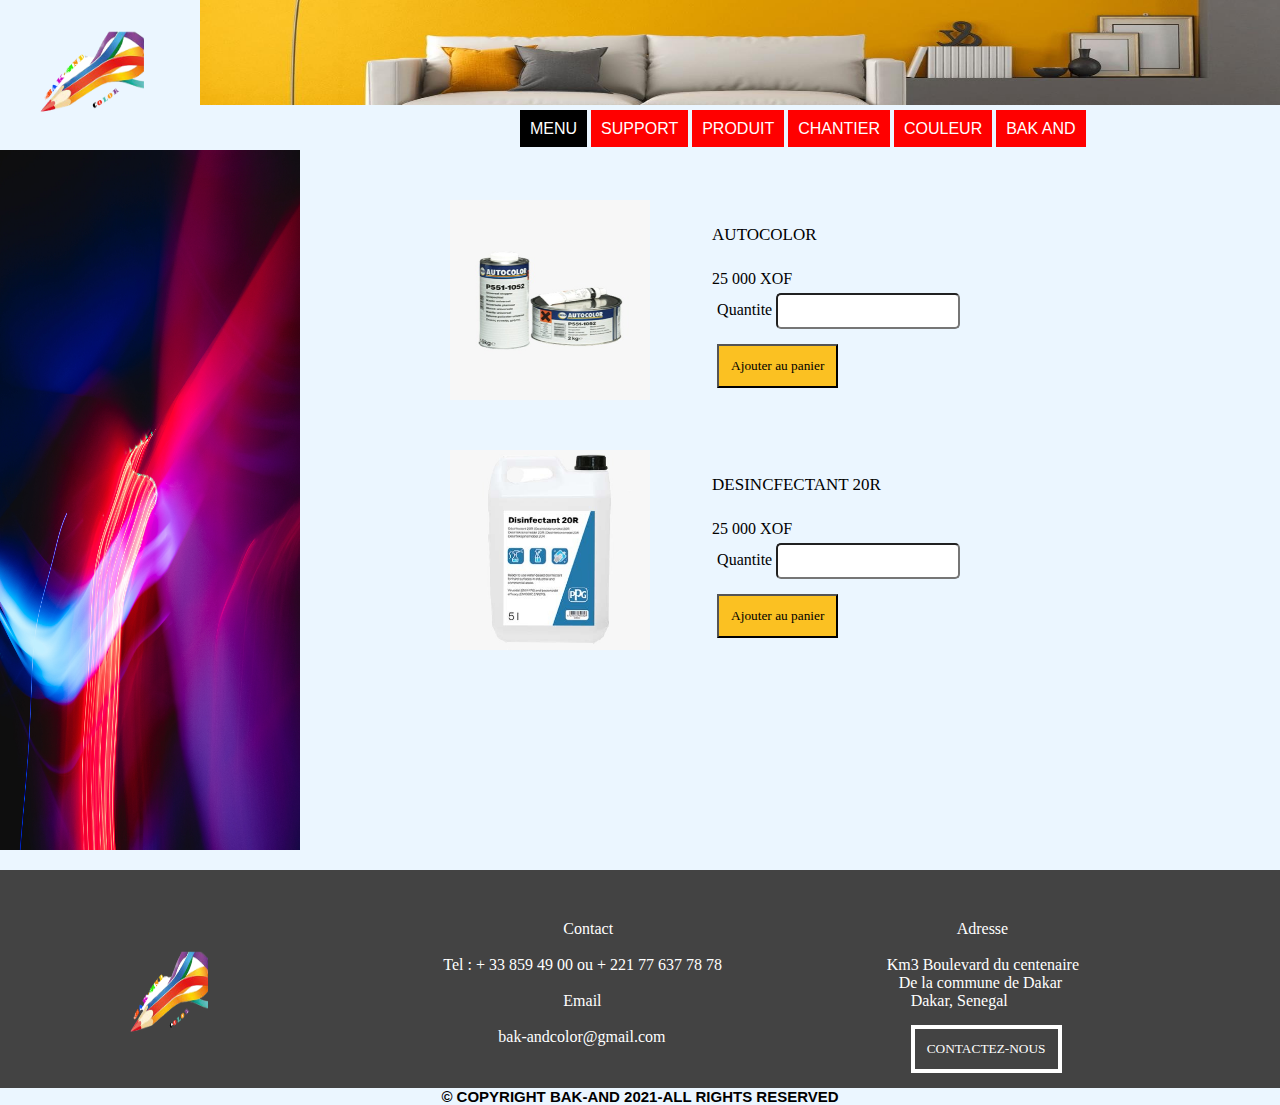
<file: Bak_And_Color/index7.html>
<html>
    <head>
        <title>Bak And Color</title>
        <meta charset="utf-8">
        <link rel="stylesheet" href="styles/style.css">
    </head>
    <body>
    <header>
        <div class="logo">
          <img src="images/BAK AND.png">
        </div>
        
        <div class="ban_men">
           <div class="banniere">
             <img src="images/IMG-20210606-WA0050.jpg">
           </div>

           <div class="menu">
             <ul>
                 <a href="index.html">MENU</a>
                 <a href="#">SUPPORT</a>
                 <a href="index.html">PRODUIT</a>
                 <a href="index.html">CHANTIER</a>
                 <a href="#">COULEUR</a>
                 <a href="index.html">BAK AND</a>
             </ul>
           </div>
        </div>
    </header>

    <div class="section1">
      <div class="bup">
        <img src="images/pexels-bruno-thethe-1910236.jpg" width="300" height="700">
       </div>

        <div class="promo2">
            <div class="section_2_2_1">
                <div class="produit">
                  <img src="images/IMG-20210606-WA0039.jpg" width="200" height="200">
                </div>
                <div class="info_pro">
                    <p class="info">AUTOCOLOR</p>
                    <p class="prix">25 000 XOF</p>
                    <form>
                        <label>Quantite</label>
                        <input type="number" name="" class="qt"><br>
                        <button class="ajout">Ajouter au panier</button>
                    </form>
                </div>
       
               </div>
       
               <div class="section_2_2_2">
                   <div class="produit">
                     <img src="images/IMG-20210606-WA0045.jpg" width="200" height="200">
                   </div>
                   <div class="info_pro">
                       <p class="info">DESINCFECTANT 20R</p>
                       <p class="prix">25 000 XOF</p>
                       <form>
                           <label>Quantite</label>
                           <input type="number" name="" class="qt"><br>
                           <button class="ajout">Ajouter au panier</button>
                       </form>
                   </div>
          
                  </div>
        </div>
    </div>

      

    <!--Le pied de page-->
    <footer>
      <div class="pied">
      <div class="logo_footer">
       <img src="images/BAK AND.png" width="150" height="150">
      </div>

      <div class="ct_em">
        <p class="titre">Contact</p><br>
        <p class="info">Tel : + 33 859 49 00 ou + 221 77 637 78 78 </p><br>
        <p class="titre">Email</p><br>
        <p class="info" style="margin-left: 55px;">bak-andcolor@gmail.com</p><br<br>
      </div>

      <div class="place">
        <p class="titre">Adresse</p><br>
        <p class="adr">Km3 Boulevard du centenaire<br>
          &nbsp;&nbsp;&nbsp;De la commune de Dakar<br>
          &nbsp;&nbsp;&nbsp;&nbsp;&nbsp;&nbsp;Dakar, Senegal
        </p>
        <button type="button" class="contact">CONTACTEZ-NOUS</button>
      </div>
    </div>
    </footer>
    <p class="cop">&#169; COPYRIGHT BAK-AND 2021-ALL RIGHTS RESERVED</p>
     
    
</body>
</html>
</file>
<file: Bak_And_Color/styles/style.css>
*{
    margin: 0;
    padding: 0;
    font-family: 'Times New Roman', Times, serif;
}
body{
    overflow-x: hidden;
    background-color: #ebf6ff;
}
header{
    display: flex;
}
.logo img{
    width: 200px;
    height: 150px;
}
.banniere img{
    height: 105px;
    width: 1090px;
    overflow: hidden;
}
.menu ul{
    padding-top: 15px;
    margin-left: 320px;
}
.menu ul a{
    text-decoration: none;
    padding: 30px 20px; 
}
.ban_men .menu ul a:hover{
    background-color: black;
}
.menu ul a:nth-child(1){
    background-color: black;
    padding: 10px;
    color: white;
    font-family: sans-serif;
}
.menu ul a:nth-child(2){
    background-color: red;
    padding: 10px;
    color: white;
    font-family: sans-serif;
}
.menu ul a:nth-child(3){
    background-color: red;
    padding: 10px;
    color: white;
    font-family: sans-serif;
}
.menu ul a:nth-child(4){
    background-color: red;
    padding: 10px;
    color: white;
    font-family: sans-serif;
}
.menu ul a:nth-child(5){
    background-color: red;
    padding: 10px;
    color: white;
    font-family: sans-serif;
}
.menu ul a:nth-child(6){
    background-color: red;
    padding: 10px;
    color: white;
    font-family: sans-serif;
}
.section1 {
    display: flex;
}
.form{
    height: 61vh;
    background-color: red;
    width: 200px;
    margin-top: 24px;

}
.inscri{
    margin-left: 10px;
    color: white;
    text-decoration: underline; 
    font-size: 20px; 
    letter-spacing: 4px;
}
form{
    margin-left: 5px;
    margin-right: 14px;
}
form input{
    margin: 5px auto;
    border-radius: 5px;
    padding: 8px;
    outline: none;
}
form input[type=submit]{
  margin-left:50px;
  margin-bottom: 15px;
  background-color: gray;
  color: black;
  text-decoration: underline;
  cursor: pointer;
}
.promo img{
    height: 80vh;
    width: 1148px;
    margin-top: 20px;
}
.section2{
    display: grid;
    grid-template-columns: repeat(2,1fr);
    margin-top: 50px;
    margin-left: 50px;
    
}
.section2_1 .facade{
    position: absolute;
    z-index: 1;
    overflow:hidden;
    box-shadow: 2px 5px 10px 2px rgb(0 0 0 / 40%);
}
.section2_1 .btn{
    position:absolute;
    width:600px;
    height:400px;
    z-index:2;
    font-size:200%;
    margin-top: 160px;
    margin-left: 50px;
}
.section2_1 .btn button{
    background: transparent;
    padding: 10px;
    cursor: pointer;
    font-weight: bold;
    border:2px solid black;
    
}
.section2_2 .pro{
    position:absolute;
    z-index: 1;
    overflow:none;
    box-shadow: 2px 5px 10px 2px rgb(0 0 0 / 40%);
    
}
.section2_2 .btn{
    position:absolute;
    width:600px;
    height:400px;
    z-index:2;
    font-size:200%;
    margin-top: 170px;
    margin-left: 50px;
}
.section2_2 .btn button{
    background: transparent;
    padding: 10px;
    cursor: pointer;
    font-weight: bold;
    border:2px solid black;
}

.section2_3 .bois{
    position:absolute;
    margin-top: 290px;
    box-shadow: 2px 5px 10px 2px rgb(0 0 0 / 40%);
    
}
.section2_3 .btn{
    position:absolute;
    width:600px;
    height:400px;
    z-index:2;
    font-size:200%;
    margin-top: 450px;
    margin-left: 85px;
}
.section2_3 .btn button{
    background: transparent;
    padding: 10px;
    cursor: pointer;
    font-weight: bold;
    border:2px solid black;
}


.section2_4 .mur{
    position:absolute;
    margin-top: 290px;
    box-shadow: 2px 5px 10px 2px rgb(0 0 0 / 40%);
    
}
.section2_4 .btn{
    position:absolute;
    width:600px;
    height:400px;
    z-index:2;
    font-size:200%;
    margin-top: 460px;
    margin-left: 85px;
}
.section2_4 .btn button{
    background: transparent;
    padding: 10px;
    cursor: pointer;
    font-weight: bold;
    border:2px solid black;
}

.section2_5 .carro{
    position:absolute;
    margin-top: 590px;
    box-shadow: 2px 5px 10px 2px rgb(0 0 0 / 40%);
    
}
.section2_5 .btn{
    position:absolute;
    width:600px;
    height:400px;
    z-index:2;
    font-size:200%;
    margin-top: 750px;
    margin-left: 85px;
}
.section2_5 .btn button{
    background: transparent;
    padding: 10px;
    cursor: pointer;
    font-weight: bold;
    border:2px solid black;
}

.section2_6 .metal{
    position:absolute;
    margin-top: 590px;
    box-shadow: 2px 5px 10px 2px rgb(0 0 0 / 40%);
    
}
.section2_6 .btn{
    position:absolute;
    width:600px;
    height:400px;
    z-index:2;
    font-size:200%;
    margin-top: 750px;
    margin-left: 85px;
}
.section2_6 .btn button{
    background: transparent;
    padding: 10px;
    cursor: pointer;
    font-weight: bold;
    border:2px solid black;
}
.chantier{
    margin-top: 65%;
}
/*Chantier 1*/
.chantier .ct1{
   display: grid;
   grid-template-columns: repeat(2,1fr);
   grid-column-gap: 0;
   width:900px;
   margin-left: 230px;
}
.ct1 .info{
    background:#508a57;
}
.ct1 .info p{
    color: white;
    margin-top: 75px;
    margin-left: 14px;
}
.ct1 .info p::after{
    content: '';
    width: 75px;
    height: 4px;
    background: white;
    margin-bottom: auto;
    margin-right: auto;
    display: block;
    transform: translateY(2px);
}
.ct1 .info .plus{
    background: transparent;
    padding: 10px;
    color: white;
    border:2px solid white;
    margin-left: 14px;
    cursor: pointer;
}
/*Chantier 2*/
.chantier .ct2{
   display: grid;
   grid-template-columns: repeat(2,1fr);
   grid-column-gap: 0;
   width:900px;
   margin-left: 230px;
}
.ct2 .info{
    background:#ccae4b;
    width: 400px;
}
.ct2 .info p{
    color: white;
    margin-top: 75px;
    margin-left: 14px;
}
.ct2 .info p::after{
    content: '';
    width: 75px;
    height: 4px;
    background: white;
    margin-bottom: auto;
    margin-right: auto;
    display: block;
    transform: translateY(2px);
}
.ct2 .info .plus{
    background: transparent;
    padding: 10px;
    color: white;
    border:2px solid white;
    margin-left: 14px;
    cursor: pointer;
}
/*Chantier 3*/

.chantier .ct3{
    display: grid;
    grid-template-columns: repeat(2,1fr);
    grid-column-gap: 0;
    width:900px;
    margin-left: 230px;
 }
 .ct3 .info{
     background: #8b2532;
 }
 .ct3 .info p{
     color: white;
     margin-top: 75px;
     margin-left: 14px;
 }
 .ct3 .info p::after{
    content: '';
    width: 75px;
    height: 4px;
    background: white;
    margin-bottom: auto;
    margin-right: auto;
    display: block;
    transform: translateY(2px);
}
 .ct3 .info .plus{
     background: transparent;
     padding: 10px;
     color: white;
     border:2px solid white;
     margin-left: 14px;
     cursor: pointer;
 }
 /*Chantier 4*/
 .chantier .ct4{
    display: grid;
    grid-template-columns: repeat(2,1fr);
    grid-column-gap: 0;
    width:900px;
    margin-left: 230px;
 }
 .ct4 .info{
     background: #0f2e64;
     width: 400px;
 }
 .ct4 .info p{
     color: white;
     margin-top: 75px;
     margin-left: 14px;
 }
 .ct4 .info p::after{
    content: '';
    width: 75px;
    height: 4px;
    background: white;
    margin-bottom: auto;
    margin-right: auto;
    display: block;
    transform: translateY(2px);
}
 .ct4 .info .plus{
     background: transparent;
     padding: 10px;
     color: white;
     border:2px solid white;
     margin-left: 14px;
     cursor: pointer;
 }
 /*Chantier 5*/
 .chantier .ct5{
    display: grid;
    grid-template-columns: repeat(2,1fr);
    grid-column-gap: 0;
    width:900px;
    margin-left: 230px;
 }
 .ct5 .info{
     background: #828e3c;
     width: 450px;
 }
 .ct5 .info p{
     color: white;
     margin-top: 75px;
     margin-left: 14px;
 }
 .ct5 .info p::after{
    content: '';
    width: 75px;
    height: 4px;
    background: white;
    margin-bottom: auto;
    margin-right: auto;
    display: block;
    transform: translateY(2px);
}
 .ct5 .info .plus{
     background: transparent;
     padding: 10px;
     color: white;
     border:2px solid white;
     margin-left: 14px;
     cursor: pointer;
 }
  /*Chantier 6*/
  .chantier .ct6{
    display: grid;
    grid-template-columns: repeat(2,1fr);
    grid-column-gap: 0;
    width:900px;
    margin-left: 230px;
 }
 .ct6 .info{
     background: #ada58e;
     width: 400px;
 }
 .ct6 .info p{
     color: white;
     margin-top: 75px;
     margin-left: 14px;
 }
 .ct6 .info p::after{
     content: '';
     width: 75px;
     height: 4px;
     background: white;
     margin-bottom: auto;
     margin-right: auto;
     display: block;
     transform: translateY(2px);
 }
 .ct6 .info .plus{
     background: transparent;
     padding: 10px;
     color: white;
     border:2px solid white;
     margin-left: 14px;
     cursor: pointer;
 }
.ban_bak .image_bak{
    position: absolute;
    z-index: 1;  
    margin-top: 25px;
}
.ban_bak .image_bak img{
    width: 1400px;
    height: 200px;
}
.ban_bak .info{
    position:absolute;
    width:600px;
    height:400px;
    z-index:2;
    font-size:200%;
    margin-top: 100px;
    margin-left: 220px;
    color: white;
    font-size: 20px;
}
.innov{
    position: relative;
    padding-top: 250px;
    padding-left: 250px;
    width: 100%;
    color: #c22633;
    font-size: 15px;
    cursor: pointer;
}
.innov a{
    text-decoration: none;
    margin: 15px auto;
   
   
}
.ligne{
    display: grid;
    grid-template-columns: repeat(2,1fr);
    padding-top: 20px;
    width: 990px;
    margin-left: 250px;
}
.ligne_1_1 .inno{
   font-family: Arial;
   font-weight: bold; 
}
.ligne_1_1 .inno::after{
    content: '';
    width: 50px;
    height: 4px;
    display: block;
    background: red;
    transform: translateY(5px);
}
.ligne_1_4 .inno{
    font-weight: bolder;
    font-family: Arial;
    margin-top: 10px;
}
.ligne_1_4 .inno::after{
    content: '';
    width: 50px;
    height: 4px;
    display: block;
    background: red;
    transform: translateY(5px);    
}
.ligne_1_4 .exp{
    position: relative;
    margin: auto;
    right: 40px;
}
.ligne_1_5 .inno{
    font-weight: bolder;
    font-family: Arial;
    margin-top: 10px;
}
.ligne_1_5 .inno::after{
    content: '';
    width: 50px;
    height: 4px;
    display: block;
    background: red;
    transform: translateY(5px);    
}
.ligne_1_8 {
    margin-top: 55px;
}
.ligne_1_8 .inno{
    font-weight: bolder;
    font-family: Arial;
    margin-top: 10px;
}
.ligne_1_8 .inno::after{
    content: '';
    width: 50px;
    height: 4px;
    display: block;
    background: red;
    transform: translateY(5px);    
}
.ligne_1_8 .exp{
    position: relative;
    margin: auto;
    right: 40px;
}
.ligne_1_6{
    position: relative;
    margin: auto;
    top: 45px;
    right: 90px;
}
footer{
    background-color: #434343;
    margin-top: 20px;
}
.pied{
    display: grid;
    grid-template-columns: repeat(3,1fr);
    margin-left: 100px;
    padding-top: 50px;
    color: white;
    
}
.titre{
    margin-left: 70px;
}
.contact{
    padding:12px;
    background-color: transparent;
    border:4px solid white;
    margin-top: 15px;
    color: white;
    margin-left: 24px;
    margin-bottom: 15px;
}
.ct_em .info{
    position: relative;
    margin: 0;
    right: 50px;
}
.cop{
    text-align: center;
    font-family: sans-serif;
    font-size: 15px;
    font-weight: bold;
}
.section_2_2_1{
    display: grid;
    grid-template-columns: repeat(2,1fr);
    margin-left: 50px;
    margin-top: 50px;
}
.info_pro{
    margin-top: 25px;
}
.info_pro .info{
    font-size: 17px;
    margin-bottom: 25px;
}
.info_pro .ajout{
    padding: 12px;
    background-color: #fbc122;
    cursor: pointer;
    margin-top: 10px;
}
.promo{
    display: grid;
    grid-template-columns: repeat(2,1fr);
}
.section_2_2_1{
    display: grid;
    grid-template-columns: repeat(2,1fr);
    margin-left: 150px;
    margin-top: 50px;
}
.section_2_2_2{
    display: grid;
    grid-template-columns: repeat(2,1fr);
    margin-left: 150px;
    margin-top: 50px;
}
.slidershow{
    position: relative;
    width: 700px;
    height: 400px;
    overflow: hidden;
    margin-bottom: 300px;
    margin-top: 14px;
  }
  .middle{
    position: absolute;
    top: 55%;
    left: 52%;
    margin-left: 80px;
    margin-right: 3px;
    transform: translate(-50%,-50%);
    width: 85%;
    overflow: hidden;
  }
  .navigation{
    position: absolute;
    bottom: 20px;
    left: 50%;
    transform: translateX(-50%);
    display: flex;
  }
  .bar{
    border-radius: 50px;
    width: 16px;
    height: 16px;
    border: 2px solid #fff;
    margin: 6px;
    cursor: pointer;
    transition: 0.4s;
  }
  
  .bar:hover,.bar:focus {
    background: #1c87c9;
    }
  
  input[name="r"]{
      position: absolute;
      visibility: hidden;
  }
  
  .slides{
    width: 500%;
    height: 100%;
    display: flex;
  }
  
  .slide{
    width: 20%;
    transition: 0.6s;
  }
  .slide img{
    width: 100%;
    height: 100%;
  }
  
  #r1:checked ~ .s1{
    margin-left: 0;
  }
  #r2:checked ~ .s1{
    margin-left: -20%;
  }
  #r3:checked ~ .s1{
    margin-left: -40%;
  }
  #r4:checked ~ .s1{
    margin-left: -60%;
  }
  #r5:checked ~ .s1{
    margin-left: -80%;
  }
</file>
